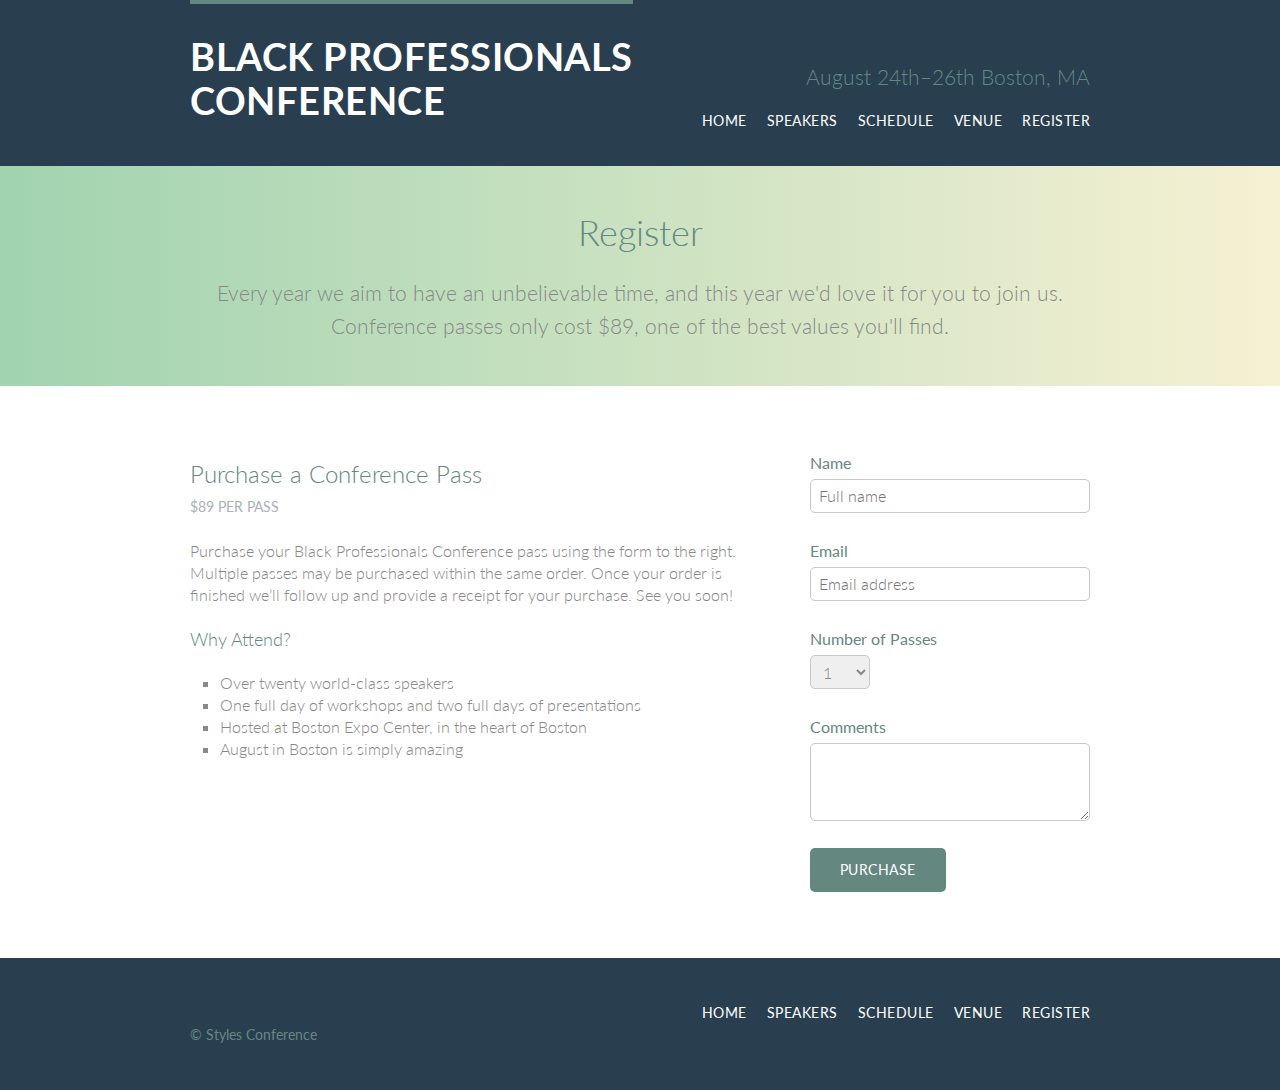
<file: Register.html>
<!DOCTYPE html>
<html lang="en">
    <head>
        <meta charset="utf-8">
        <title>Black Professionals Conference</title>
        <link rel="stylesheet" href="Assets/CSS/stylesheet.css">
        <link rel="stylesheet"
        href="http://fonts.googleapis.com/css?family=Lato:100,300,400">
    </head>
       
    <body>
        <!-- Header -->

        <header class="primary-header container group"> 
          
            <h1 class="logo">
                <a href="index.html">Black Professionals<br> Conference</a>
            </h1>
          
            <h3 class="tagline">August 24th&ndash;26th Boston, MA</h3>
                    
            <nav class="nav primary-nav" id="mobile-menu">
                <ul>
                    <li><a href="index.html">Home</a></li><!--
                    --><li><a href="Speaker.html">Speakers</a></li><!--
                    --><li><a href="Schedule.html">Schedule</a></li><!--
                    --><li><a href="Venue.html">Venue</a></li><!--
                    --><li><a href="Register.html">Register</a></li>
                </ul>
            </nav>

        </header class="primary-header container group">


        <section class="row-alt">
            <div class="lead container">
    
                <h1>Register</h1>
                <p>Every year we aim to have an unbelievable time, and this year we&#39;d love it for you to join us. Conference passes only cost $89, one of the best values you&#39;ll find.</p>
        
            </div>
        </section>

        <section class="row">
            <div class="grid">
            
                <section class="col-2-3"> 
                  
                    <h2>Purchase a Conference Pass</h2>
                    <h5>$89 Per Pass</h5>
                    <p>Purchase your Black Professionals Conference pass using the form to the right. Multiple passes may be purchased within the same order. Once your order is finished we&#8217;ll follow up and provide a receipt for your purchase. See you soon!</p>
                    
                    <h4> Why Attend?</h4>
                    
                    <ul class="why-attend">
                        <li>Over twenty world-class speakers</li>
                        <li>One full day of workshops and two full days of presentations</li>
                        <li>Hosted at Boston Expo Center, in the heart of Boston</li>
                        <li>August in Boston is simply amazing</li>
                    </ul>
                    
                </section><!--

                --><form class="col-1-3" action="#" method="post">

                    <fieldset class="register-group">

                        <label>
                            Name
                            <input type="text" name="name" placeholder="Full name" required>

                        </label>

                        <label>
                            Email 
                            <input type="email" name="email" placeholder="Email address" required>

                        </label>
                    

                        <label>
                            Number of Passes
                            <select name="quantity" required>
                                <option value="1" selected>1</option>
                                <option value="2">2</option>
                                <option value="3">3</option>
                                <option value="4">4</option>
                                <option value="5">5</option>
                            </select>
                        </label>

                        <label>
                            Comments
                            <textarea name="comments"></textarea>
                        </label>
                    
                    </fieldset>
                    
                    <input class="btn btn-default" type="submit" name="submit" value="Purchase">
                    
                </form>

            </div>
        </section>

        <footer class="primary-footer container group">
                    
            <nav class="nav primary-nav">
                <ul>
                <li><a href="index.html">Home</a></li><!--
                    --><li><a href="Speaker.html">Speakers</a></li><!--
                    --><li><a href="Schedule.html">Schedule</a></li><!--
                    --><li><a href="Venue.html">Venue</a></li><!--
                    --><li><a href="Register.html">Register</a></li>
                </ul>
            </nav>

            <small>&copy; Styles Conference</small>
        </footer>
    </body>
</html>
</file>
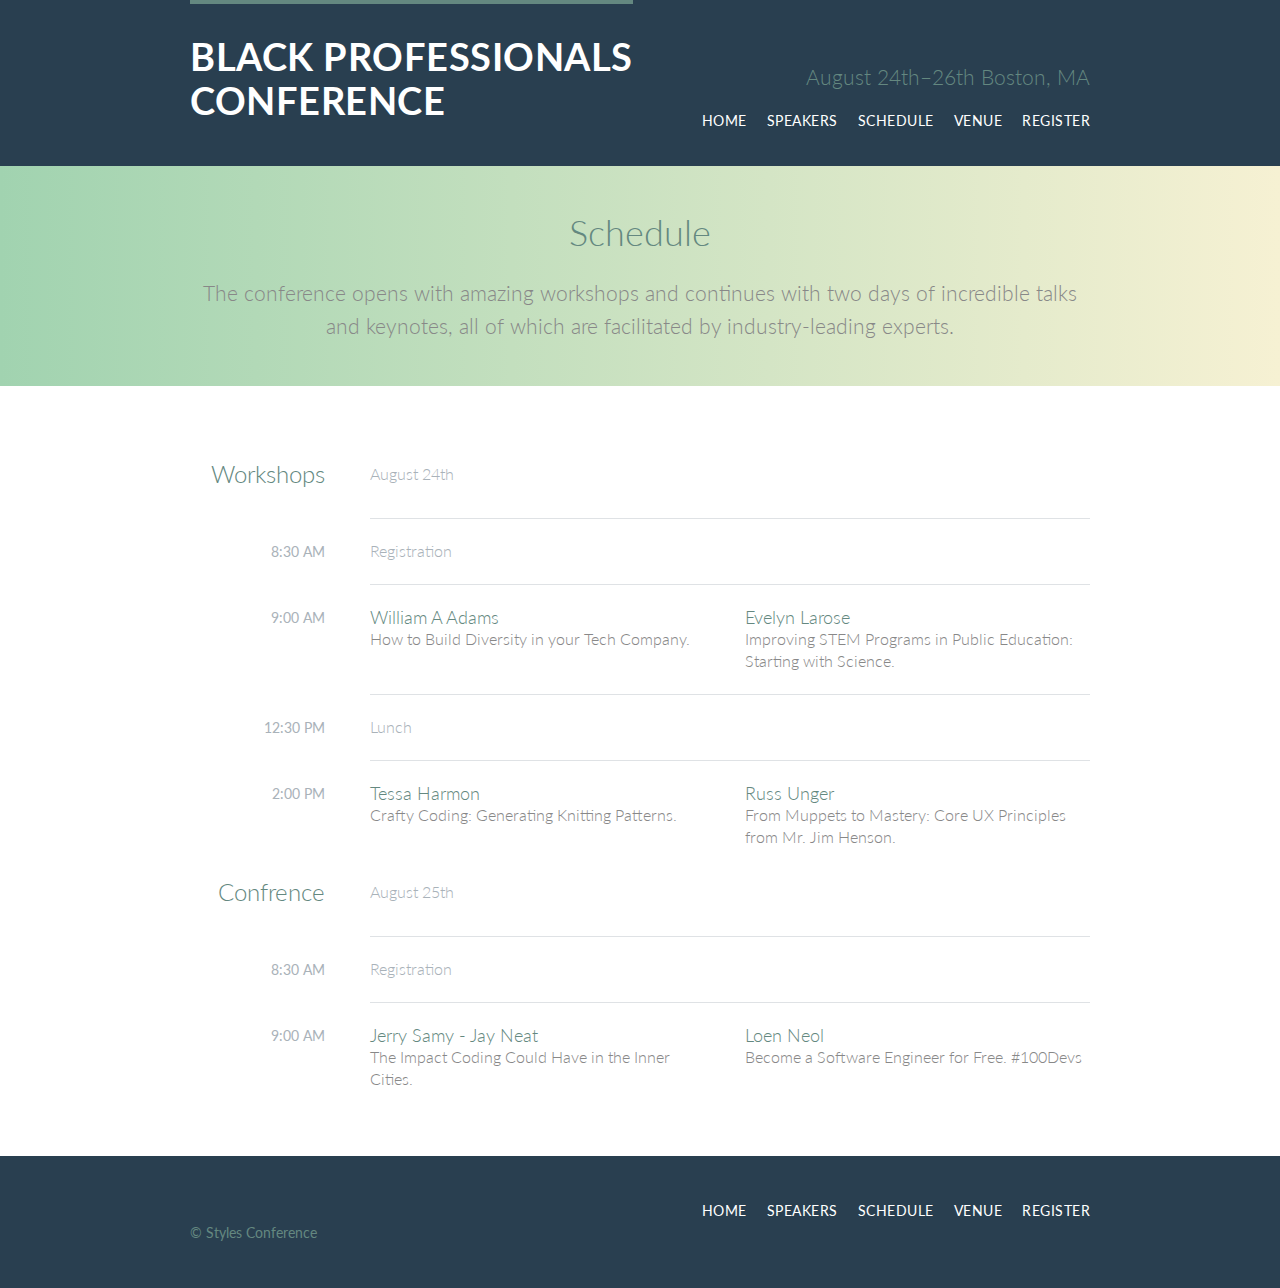
<file: Schedule.html>
<!DOCTYPE html>
<html lang="en">
    <head>
        <meta charset="utf-8">
        <title>Black Professionals Conference</title>
        <link rel="stylesheet" href="Assets/CSS/stylesheet.css">
        <link rel="stylesheet"
        href="http://fonts.googleapis.com/css?family=Lato:100,300,400">
    </head>
       
    <body>
        <!-- Header -->

        <header class="primary-header container group"> 
          
            <h1 class="logo">
                <a href="index.html">Black Professionals<br> Conference</a>
            </h1>
          
            <h3 class="tagline">August 24th&ndash;26th Boston, MA</h3>
                    
            <nav class="nav primary-nav" id="mobile-menu">
                <ul>
                    <li><a href="index.html">Home</a></li><!--
                    --><li><a href="Speaker.html">Speakers</a></li><!--
                    --><li><a href="Schedule.html">Schedule</a></li><!--
                    --><li><a href="Venue.html">Venue</a></li><!--
                    --><li><a href="Register.html">Register</a></li>
                </ul>
            </nav>

        </header class="primary-header container group">


        <section class="row-alt">
            <div class="lead container">
    
                <h1>Schedule</h1>
                <p>The conference opens with amazing workshops and continues with two days of incredible talks and keynotes, all of which are facilitated by industry-leading experts.</p>
        
            </div>
        </section>

        <section class="row">
            <div class="container">
                <table>
                    <thead>
                        <tr>
                            <th scope="row">
                                Workshops
                            </th>
                            <td class="schedule-offset" colspan="2">
                                August 24th 
                            </td>
                        </tr>
                    </thead>

                    <tbody>

                        <tr>
                            <th scope="row">
                                <time datetime="08:30:00">8:30 AM</time>
                            </th>
                            <td class="schedule-offset" colspan="2">
                                Registration
                            </td>
                        </tr>
                        <tr>
                            <th scope="row">
                                <time datetime="09:00:00">9:00 AM</time>
                            </th>
                            <td>
                                <a Href="Speaker.html#william-a-adams">
                                    <h4>William A Adams</h4>
                                    How to Build Diversity in your Tech Company. 
                                </a>
                            </td>
                            <td>
                                <a Href="Speaker.html#evelyn-larose">
                                    <h4>Evelyn Larose</h4>
                                    Improving STEM Programs in Public Education: Starting with Science.
                                </a>
                            </td> 
                        </tr>
                        <tr>
                            <th scope="row">
                                <time datetime="12:30:00">12:30 PM</time>
                            </th>
                            <td class="schedule-offset" Colspan="2">
                                Lunch
                            </td>
                        </tr>
                        <tr>
                            <th scope="row">
                                <time datetime="14:00:00">2:00 PM</time>
                            </th>

                        
                            <td>
                                <a Href="Speaker.html#tessa-harmon">
                                    <h4>Tessa Harmon</h4>
                                    Crafty Coding: Generating Knitting Patterns.
                                </a>
                            </td>
                            <td>
                                <a Href="Speaker.html#russ-unger">
                                    <h4>Russ Unger</h4>
                                    From Muppets to Mastery: Core UX Principles from Mr. Jim Henson.
                                </a>
                            </td>
                        </tr>

                    </tbody>
                    <thead>
                        <tr>
                            <th scope="row">
                                Confrence
                            </th>
                            <td class="schedule-offset" colspan="2">
                                August 25th 
                            </td>
                        </tr>
                    </thead>
                    <tbody>

                        <tr>
                            <th scope="row">
                                <time datetime="08:30:00">8:30 AM</time>
                            </th>
                            <td class="schedule-offset" colspan="2">
                                Registration
                            </td>
                        </tr>

                        <tr>
                            <th scope="row">
                                <time datetime="9:00:00">9:00 AM</time>
                            </th>
                            <td>
                                <a Href="Speaker.html#jerry-samy">
                                    <h4>Jerry Samy - Jay Neat</h4>
                                    The Impact Coding Could Have in the Inner Cities.
                                </a>
                            </td>
                            <td>
                                <a Href="Speaker.html#loen-neol">
                                    <h4>Loen Neol</h4>
                                    Become a Software Engineer for Free. #100Devs
                                </a>
                            </td>
                        </tr>
                    </tbody>
                </table>
            </div>
        </section>

        <footer class="primary-footer container group">
                    
            <nav class="nav primary-nav">
                <ul>
                    <li><a href="index.html">Home</a></li><!--
                    --><li><a href="Speaker.html">Speakers</a></li><!--
                    --><li><a href="Schedule.html">Schedule</a></li><!--
                    --><li><a href="Venue.html">Venue</a></li><!--
                    --><li><a href="Register.html">Register</a></li>
                </ul>
            </nav>

            <small>&copy; Styles Conference</small>
        </footer>
    </body>
</html>
</file>
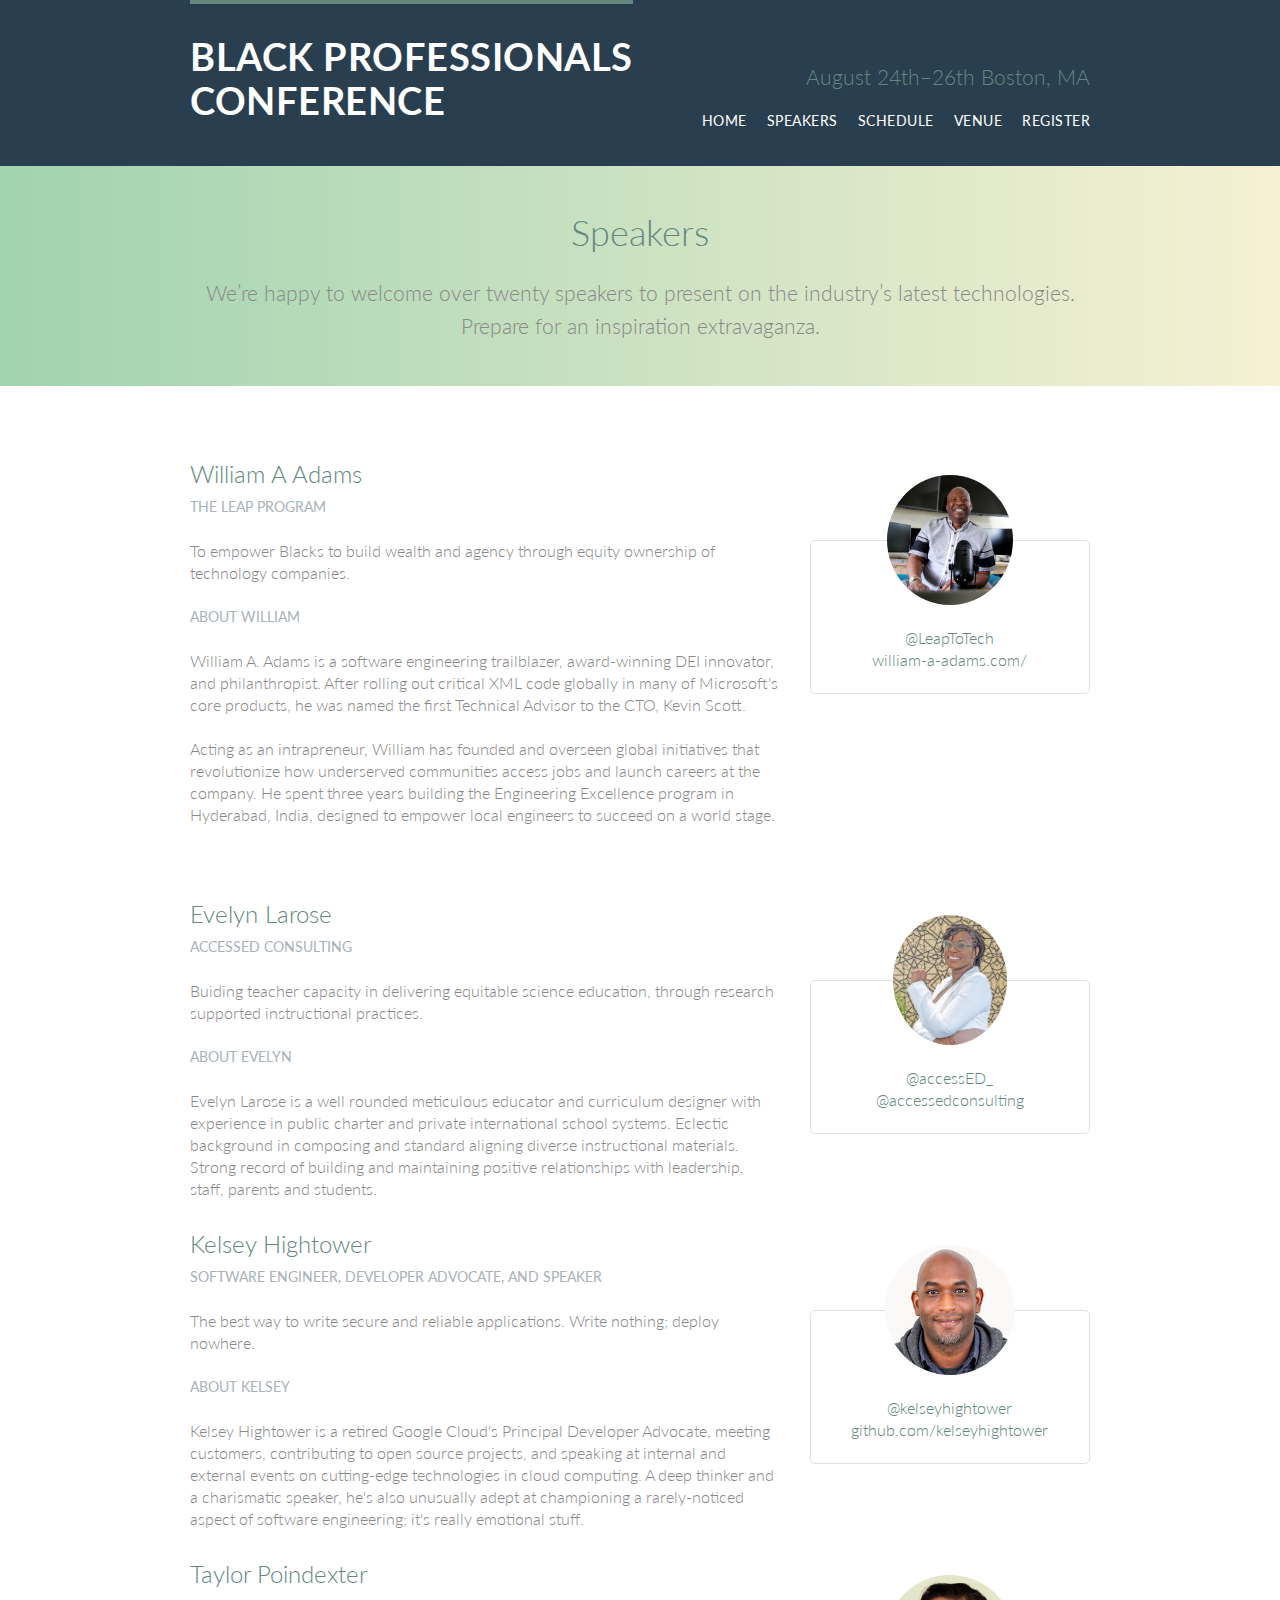
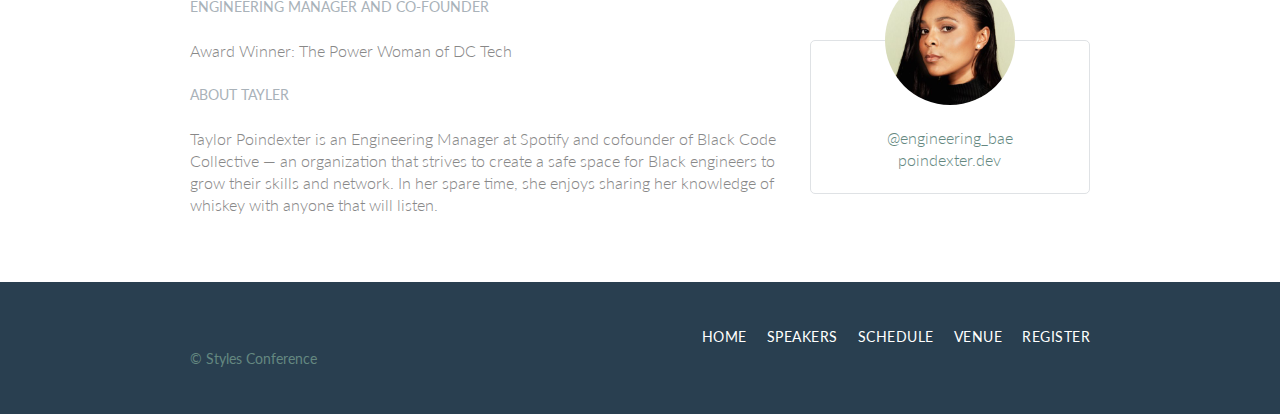
<file: Speaker.html>
<!DOCTYPE html>
<html lang="en">
    <head>
        <meta charset="utf-8">
        <title>Black Professionals Conference</title>
        <link rel="stylesheet" href="Assets/CSS/stylesheet.css">
        <link rel="stylesheet"
        href="http://fonts.googleapis.com/css?family=Lato:100,300,400">
    </head>
       
    <body>
        <!-- Header -->

        <header class="primary-header container group"> 
          
            <h1 class="logo">
                <a href="index.html">Black Professionals<br> Conference</a>
            </h1>
          
            <h3 class="tagline">August 24th&ndash;26th Boston, MA</h3>
                    
            <nav class="nav primary-nav" id="mobile-menu">
                <ul>
                    <li><a href="index.html">Home</a></li><!--
                    --><li><a href="Speaker.html">Speakers</a></li><!--
                    --><li><a href="Schedule.html">Schedule</a></li><!--
                    --><li><a href="Venue.html">Venue</a></li><!--
                    --><li><a href="Register.html">Register</a></li>
                </ul>
            </nav>

        </header class="primary-header container group">

        <section class="row-alt">
            <div class="lead container">
    
                <h1>Speakers</h1>
                <p>We&#8217;re happy to welcome over twenty speakers to present on the industry&#8217;s latest technologies. Prepare for an inspiration extravaganza.</p>
        
            </div>
        </section>

        <section class="row">
            <div class="grid">

                <section class="speaker" id="William A Adams">

                    <div class="col-2-3">
                        <h2>William A Adams</h2>
                        <h5>THE LEAP PROGRAM</h5>
                        <p>To empower Blacks to build wealth and agency through equity ownership of technology companies.</p>
                        <h5>About William</h5>
                        <p>William A. Adams is a software engineering trailblazer, award-winning DEI innovator, and philanthropist. After rolling out critical XML code globally in many of Microsoft's core products, he was named the first Technical Advisor to the CTO, Kevin Scott.<p>
                        <p>Acting as an intrapreneur, William has founded and overseen global initiatives that revolutionize how underserved communities access jobs and launch careers at the company. He spent three years building the Engineering Excellence program in Hyderabad, India, designed to empower local engineers to succeed on a world stage.</p>
                    </div><!--
              
                    --><aside class="col-1-3">
                        <div class="speaker-info">

                            <img src="Assets/Images/Speakers/Will.jpg" alt="William A Adams">

                            <ul>
                              <li><a href="https://twitter.com/LeapToTech">@LeapToTech</a></li>
                              <li><a href="https://www.william-a-adams.com/">william-a-adams.com/</a></li>
                            </ul>
                        </div>
                    </aside>
              
                </section>   
                
                <section class="Speaker" id="Evelyn larose">

                    <div class="col-2-3">
                        <h2>Evelyn Larose</h2>
                        <h5>accessED Consulting</h5>
                        <p>Buiding teacher capacity in delivering equitable science education, through research supported instructional practices.</p>
                        <h5>About Evelyn</h5>
                        <p> Evelyn Larose is a well rounded meticulous educator and curriculum designer with experience in public charter and private international school systems. Eclectic background in composing and standard aligning diverse instructional materials. Strong record of building and maintaining positive relationships with leadership, staff, parents and students.</p>
                    </div><!--
              
                    --><aside class="col-1-3">
                        <div class="speaker-info">

                            <img src="Assets/Images/Speakers/EL.jpg" alt="Evelyn Larose">
                           
                            <ul>
                                <li><a href="https://twitter.com/accessED_">@accessED_</a></li>
                                <li><a href="https://www.instagram.com/accessedconsulting/">@accessedconsulting</a></li>
                            </ul>
                        </div>
                    </aside>
              
                </section>    
                
                <section id="Kelsey Hightower">

                    <div class="col-2-3">
                        <h2>Kelsey Hightower</h2>
                        <h5>Software engineer, Developer advocate, and Speaker</h5>
                        <p>The best way to write secure and reliable applications. Write nothing; deploy nowhere.</p>
                        <h5>About Kelsey</h5>
                        <p>Kelsey Hightower is a retired Google Cloud's Principal Developer Advocate, meeting customers, contributing to open source projects, and speaking at internal and external events on cutting-edge technologies in cloud computing. A deep thinker and a charismatic speaker, he's also unusually adept at championing a rarely-noticed aspect of software engineering; it&#39;s really emotional stuff.</p>
                    </div><!--
                  
                    --><aside class="col-1-3">
                        <div class="speaker-info">
                            <img src="Assets/Images/Speakers/Kelsey.jpg" alt="Kelsey Hightower">
                            <ul>
                              <li><a href="https://x.com/kelseyhightower?s=20">@kelseyhightower</a></li>
                              <li><a href="https://github.com/kelseyhightower">github.com/kelseyhightower</a></li>
                            </ul>
                        </div>
                    </aside>
                  
                </section>
                <section id="Taylor Poindexter">

                    <div class="col-2-3">
                        <h2>Taylor Poindexter</h2>
                        <h5>Engineering Manager and co-founder</h5>
                        <p>Award Winner: The Power Woman of DC Tech</p>
                        <h5>About Tayler</h5>
                        <p>Taylor Poindexter is an Engineering Manager at Spotify and cofounder of Black Code Collective — an organization that strives to create a safe space for Black engineers to grow their skills and network. In her spare time, she enjoys sharing her knowledge of whiskey with anyone that will listen.</p>
                    </div><!--
                  
                    --><aside class="col-1-3">
                        <div class="speaker-info">
                            <img src="Assets/Images/Speakers/Taylor.jpg" alt="Taylor Poindexter">
                            <ul>
                              <li><a href="https://x.com/engineering_bae?s=20">@engineering_bae</a></li>
                              <li><a href="https://www.poindexter.dev/">poindexter.dev</a></li>
                            </ul>
                        </div>
                    </aside>
                  
                </section>
            </div>
        </section>

        <footer class="primary-footer container group">
                    
            <nav class="nav primary-nav">
                <ul>
                    <li><a href="index.html">Home</a></li><!--
                    --><li><a href="Speaker.html">Speakers</a></li><!--
                    --><li><a href="Schedule.html">Schedule</a></li><!--
                    --><li><a href="Venue.html">Venue</a></li><!--
                    --><li><a href="Register.html">Register</a></li>
                </ul>
            </nav>

            <small>&copy; Styles Conference</small>
        </footer>
    </body>
</html>
</file>
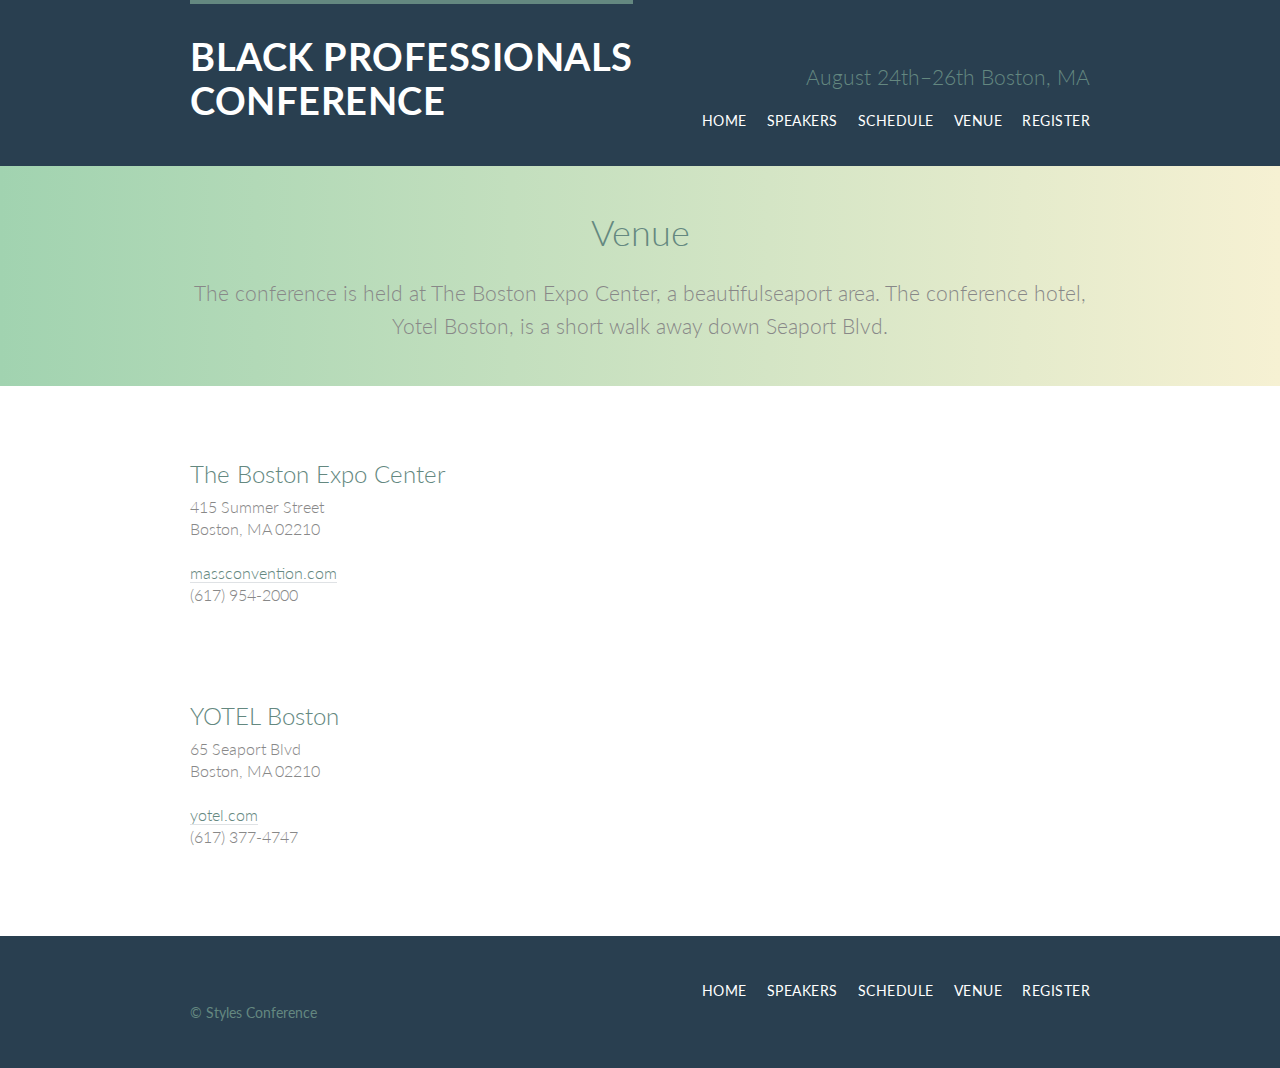
<file: Venue.html>
<!DOCTYPE html>
<html lang="en">
    <head>
        <meta charset="utf-8">
        <title>Black Professionals Conference</title>
        <link rel="stylesheet" href="Assets/CSS/stylesheet.css">
        <link rel="stylesheet"
        href="http://fonts.googleapis.com/css?family=Lato:100,300,400">
    </head>
       
    <body>
        <!-- Header -->

        <header class="primary-header container group"> 
          
            <h1 class="logo">
                <a href="index.html">Black Professionals<br> Conference</a>
            </h1>
          
            <h3 class="tagline">August 24th&ndash;26th Boston, MA</h3>
                    
            <nav class="nav primary-nav" id="mobile-menu">
                <ul>
                    <li><a href="index.html">Home</a></li><!--
                    --><li><a href="Speaker.html">Speakers</a></li><!--
                    --><li><a href="Schedule.html">Schedule</a></li><!--
                    --><li><a href="Venue.html">Venue</a></li><!--
                    --><li><a href="Register.html">Register</a></li>
                </ul>
            </nav>

        </header class="primary-header container group">


        <section class="row-alt">
            <div class="lead container">
    
                <h1>Venue</h1>
                <p>The conference is held at The Boston Expo Center, a beautifulseaport area. The conference hotel, Yotel Boston, is a short walk away down Seaport  Blvd.</p>
        
            </div>
        </section>

        <section class="row">
            <div class="grid">
            
                <section class="venue-theatre">

                    <div class="col-1-3">
                        <h2>The Boston Expo Center</h2>
                        <p>415 Summer Street <br> Boston, MA 02210 </p>
                        <p><a href="https://www.massconvention.com/">massconvention.com</a> <br> (617) 954-2000</p>
                    </div><!--
                    --><iframe class="venue-map col-2-3" src="https://www.google.com/maps/embed?pb=!1m18!1m12!1m3!1d2948.8768320685326!2d-71.05012312435971!3d42.345149271194366!2m3!1f0!2f0!3f0!3m2!1i1024!2i768!4f13.1!3m3!1m2!1s0x89e37a817c440cf5%3A0x2c611a8552d64981!2sBoston%20Convention%20and%20Exhibition%20Center!5e0!3m2!1sen!2sus!4v1694865256827!5m2!1sen!2sus"></iframe>
                
                </section>

                <section class="venue-hotel">
                    
                    <div class="col-1-3">
                        <h2>YOTEL Boston</h2>
                        <p>65 Seaport Blvd <br> Boston, MA 02210</p>
                        <p><a href="https://www.yotel.com/en/hotels/yotel-boston?utm_source=Google&utm_medium=Yext_YOBOS">yotel.com</a> <br> (617) 377-4747</p>
                    </div><!--
                    --><iframe class="venue-map col-2-3" src="https://www.google.com/maps/embed?pb=!1m18!1m12!1m3!1d2948.53968995631!2d-71.04978992435937!3d42.3523363711936!2m3!1f0!2f0!3f0!3m2!1i1024!2i768!4f13.1!3m3!1m2!1s0x89e3707faf00c3d9%3A0x5fe53d6ffec1be42!2sYOTEL%20Boston!5e0!3m2!1sen!2sus!4v1694865127247!5m2!1sen!2sus"></iframe>
                
                </section>

            </div>
        </section>

        <footer class="primary-footer container group">
                    
            <nav class="nav primary-nav">
                
                <ul>
                    <li><a href="index.html">Home</a></li><!--
                    --><li><a href="Speaker.html">Speakers</a></li><!--
                    --><li><a href="Schedule.html">Schedule</a></li><!--
                    --><li><a href="Venue.html">Venue</a></li><!--
                    --><li><a href="Register.html">Register</a></li>
                
                </ul>
            
            </nav>

            <small>&copy; Styles Conference</small>
        </footer>
    </body>
</html>
</file>
<file: Assets/CSS/stylesheet.css>
/* http://meyerweb.com/eric/tools/css/reset/
v2.0 | 20110126
  License: none (public domain)
*/

html, body, div, span, applet, object, iframe,
h1, h2, h3, h4, h5, h6, p, blockquote, pre,
a, abbr, acronym, address, big, cite, code,
del, dfn, em, img, ins, kbd, q, s, samp,
small, strike, strong, sub, sup, tt, var,
b, u, i, center,
dl, dt, dd, ol, ul, li,
fieldset, form, label, legend,
table, caption, tbody, tfoot, thead, tr, th, td,
article, aside, canvas, details, embed,
figure, figcaption, footer, header, hgroup,
menu, nav, output, ruby, section, summary,
time, mark, audio, video {
  margin: 0;
  padding: 0;
  border: 0;
  font-size: 100%;
  font: inherit;
  vertical-align: baseline;
}
/* HTML5 display-role reset for older browsers */
article, aside, details, figcaption, figure,
footer, header,  hgroup, menu, nav, section {
	display: block;
}
body {
	line-height: 1;
}
ol, ul {
	list-style: none;
}ockquote, q {
	quotes: none;
}
blockquote:before, blockquote:after,
q:before, q:after {
	content: '';
	content: none;
}
table {
	border-collapse: collapse;
	border-spacing: 0;
}

/*
  ========================================
  Grid
  ========================================
*/

*,
*:before,
*:after {
  -webkit-box-sizing: border-box;
     -moz-box-sizing: border-box;
          box-sizing: border-box;
}
.container {
  margin: 0 auto;
  padding-left: 30px;
  padding-right: 30px; 
  width: 960px;
}
.container,
.grid {
  margin: 0 auto;
  width: 960px;
}
.container {
  padding-left: 30px;
  padding-right: 30px;
}
.grid,
.col-1-3,
.col-2-3 {
  padding-left: 15px;
  padding-right: 15px;
}
.col-1-3,
.col-2-3  {
  display: inline-block;
  vertical-align: top;
}
.col-1-3 {
  width: 33.33%;
}
.col-2-3 {
  width: 66.66%;

}


/*
  ========================================
  Typography
  ========================================
*/

h1, h3, h4, h5, p {
  margin-bottom: 22px;
}
h1, h2, h3, h4 {
  color: #648880;
}
h1 {
  font-size: 36px;
  line-height: 44px;
}
h2 {
  font-size: 24px;
  line-height: 44px;
}
h3 {
  font-size: 21px;
}
h4 {
  font-size: 18px;
}
h5 {
  color: #a9b2b9;
  font-size: 14px;
  font-weight: 400;
  text-transform: uppercase;
}
strong {
  font-weight: 400;
}
cite, em {
  font-style: italic;
}


/*
  ========================================
  Buttons
  ========================================
*/
.btn {
  border-radius: 5px;
  color: #fff;
  cursor: pointer;
  display: inline-block;
  font-weight: 400;
  letter-spacing: .5px;
  margin: 0;
  text-transform: uppercase;
}
  
.btn-alt {
  border: 1px solid #fff;
  padding: 10px 30px;
}
.btn-alt:hover {
  background: #fff;
  color: #648880;
}
.btn-default {
  border: 0;
  background: #648880;
  padding: 11px 30px;
  font-size: 14px;
}
.btn-default:hover {
  background: #77a198;
}


/*
========================================
Home
========================================
*/

.hero {
  color: #fff;
  line-height: 44px;
  padding: 22px 80px 66px 80px;
  text-align: center;
}

.hero h2 {
    font-size: 36px;
}

.hero p {
    font-size: 24px;
    font-weight: 100;
}

.teaser a:hover h3 {
  color: #a9b2b9;
}

.teaser img {
  border-radius: 5px;
  display: block;
  margin-bottom: 22px;
  max-width: 100%
}

/*
  ========================================
  Clearfix
  ========================================
*/
.group:before,
.group:after {
  content: "";
  display: table;
}
.group:after {
  clear: both;
}
.group {
  clear: both;
  *zoom: 1;
}

/*
  ========================================
  Primary header
  ========================================
*/

.logo {
  border-top: 4px solid #648880;
  float: left;
  font-size: 38px;
  font-weight: 100;
  letter-spacing: .5px;
  line-height: 44px;
  padding: 30px 0 22px 0;
  text-transform: uppercase;
  font-weight: bold;
}


.primary-nav {
  font-size: 14px;
  font-weight: 400;
  letter-spacing: .5px;
  text-transform: uppercase;
}

.tagline {
  margin: 66px 0 22px 0;
  text-align: right;
}

/*
  ========================================
  Primary footer
  ========================================
*/


.primary-footer {
  color: #648880;
  font-size: 14px;
  padding-bottom: 44px;
  padding-top: 44px;
}
.primary-footer small {
  float: left;
  font-weight: 400;
}

/*
  ========================================
  Custom styles
  ========================================
*/
body {
  background: #293f50;
  color: #888;
  font: 300 16px/22px "lato", "Open Sans", "Helvetica Neue", Helvetica, Arial, sans-serif;
}


/*
  ========================================
  Links
  ========================================
*/

a:hover {
  color: #a9b2b9;
}
a {
  color: #648880;
  text-decoration: none;
}
p a {
  border-bottom: 1px solid #dfe2e5;
}
.primary-header a,
.primary-footer a {
  color: #fff;
}
.primary-header a:hover,
.primary-footer a:hover {
  color: #648880;
}

/*
  ========================================
  Navigation
  ========================================
*/

.nav {
  text-align: right;
}

.nav li {
  display: inline-block;
  margin: 0 10px;
  vertical-align: top;
}
.nav li:last-child {
  margin-right: 0;
}

.hero {
  line-height: 44px;
  padding: 22px 80px 66px 80px;
  text-align: center;
}






/*
  ========================================
  Rows
  ========================================
*/

.row,
.row-alt{
  min-width: 960px;
}
.row {
  background: #fff;
  padding: 66px 0 44px 0;
}
.row-alt {
  background: #cbe2c1;
  background: -webkit-linear-gradient(to right, #a1d3b0, #f6f1d3);
  background: -moz-linear-gradient(to right, #a1d3b0, #f6f1d3);
  background: linear-gradient(to right, #a1d3b0, #f6f1d3);
  padding: 44px 0 22px 0;
}

/*
  ========================================
  Leads
  ========================================
*/

.lead {
  text-align: center;
}
.lead p {
  font-size: 21px;
  line-height: 33px;
}

/*
  ========================================
  Speakers
  ========================================
*/
  
.speaker-info {
  border: 1px solid #dfe2e5;
  border-radius: 5px;
  margin-top: 88px;
  padding-bottom: 22px;
  text-align: center;
}
.speaker-info img {
  border-radius: 50%;
  height: 130px;
  margin: -66px 0 22px 0;
  vertical-align: top;
}

.speaker {
  margin-bottom: 44px;
}

/*
  ========================================
  Venue
  ========================================
*/

.venue-theatre {
  margin-bottom: 66px;
}
.venue-hotel {
  margin-bottom: 22px;
}

/*
  ========================================
  Register
  ========================================
*/

.why-attend {
  list-style: square;
  margin: 0 0 22px 30px;
}

form {
  margin-bottom: 22px;
}
input,
select,
textarea {
  font: 300 16px/22px "Lato", "Open Sans", "Helvetica Neue", Helvetica, Arial, sans-serif;
}
.register-group label {
  color: #648880;
  cursor: pointer;
  font-weight: 400;
}
.register-group input,
.register-group select,
.register-group textarea {
  border: 1px solid #c6c9cc;
  border-radius: 5px;
  color: #888;
  display: block;
  margin: 5px 0 27px 0;
  padding: 5px 8px;
}
.register-group input,
.register-group textarea {
  width: 100%;
}
.register-group select {
  height: 34px;
  width: 60px;
}
.register-group textarea {
  height: 78px;
}

/*
  ========================================
  Schedule
  ========================================
*/

table {
  margin-bottom: 44px;
  width: 100%;
}
table:last-child {
  margin-bottom: 0;
}

table a {
  color: #888;
}
table h4 {
  margin-bottom: 0;
}

th,
td {
  padding-bottom: 22px;
  vertical-align: top;
}
th {
  padding-right: 45px;
  text-align: right;
  width: 20%;
}
td {
  width: 40%;
}
thead {
  line-height: 44px;
}
thead th {
  color: #648880;
  font-size: 24px;
}
tbody th {
  color: #a9b2b9;
  font-size: 14px;
  font-weight: 400;
  padding-top: 22px;
  text-transform: uppercase;
}
tbody td {
  border-top: 1px solid #dfe2e5;
  padding-top: 21px;
}
tbody td:first-of-type {
  padding-right: 15px;
}
tbody td:last-of-type {
  padding-left: 15px;
}
tbody td:only-of-type {
  padding-left: 0;
  padding-right: 0;
}

.schedule-offset {
  color: #a9b2b9;
}
</file>
